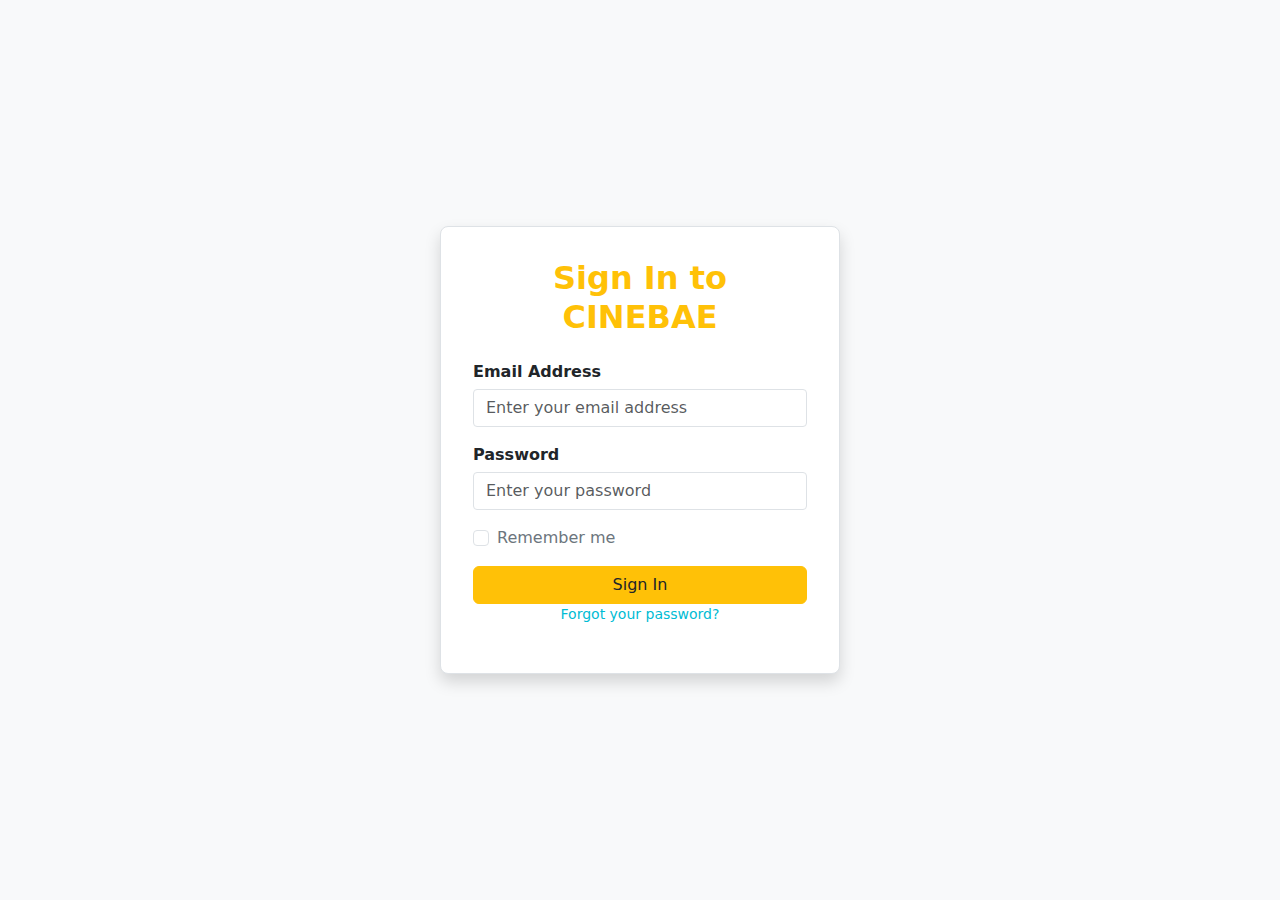
<file: signin.html>
<!DOCTYPE html>
<html lang="en">
<head>
    <meta charset="UTF-8">
    <meta name="viewport" content="width=device-width, initial-scale=1.0">
    <title>CINEBAE - Sign In</title>
    <link href="https://cdn.jsdelivr.net/npm/bootstrap@5.3.0/dist/css/bootstrap.min.css" rel="stylesheet">
    <style>
        /* Custom Color Palette */
        :root {
            --primary-cinebae: #ffc107; /* Vibrant Yellow */
            --secondary-cinebae: #00bcd4; /* Cyan Accent */
            --accent-cinebae: #4caf50; /* Green Success */
            --text-primary: #212529; /* Dark Text */
            --text-secondary: #6c757d; /* Gray Text */
            --bg-body: #f8f9fa; /* Light Background */
            --bg-card: #fff; /* White Card Background */
            --border-color: #dee2e6;
            --success-text: var(--accent-cinebae);
        }

        body {
            background-color: var(--bg-body);
            color: var(--text-primary);
            display: flex;
            align-items: center;
            justify-content: center;
            min-height: 100vh;
            margin: 0;
            padding: 20px; /* Add some padding for smaller screens */
        }

        .sign-in-card {
            background-color: var(--bg-card);
            border: 1px solid var(--border-color);
            border-radius: 0.5rem;
            box-shadow: 0 0.5rem 1rem rgba(0, 0, 0, 0.15);
            width: 100%;
            max-width: 400px; /* Limit card width */
            padding: 2rem;
        }

        .card-title {
            color: var(--primary-cinebae);
            text-align: center;
            margin-bottom: 1.5rem;
            font-weight: bold;
            font-size: 2rem;
        }

        .form-label {
            font-weight: bold;
            color: var(--text-primary);
            margin-bottom: 0.3rem;
        }

        .form-control,
        .form-select {
            border: 1px solid var(--border-color);
            border-radius: 0.25rem;
        }

        .form-control:focus,
        .form-select:focus {
            border-color: var(--secondary-cinebae);
            box-shadow: 0 0 0 0.2rem rgba(var(--secondary-cinebae-rgb), 0.25);
        }

        .form-check-label {
            color: var(--text-secondary);
            user-select: none;
        }

        .btn-primary-cinebae {
            background-color: var(--primary-cinebae);
            border-color: var(--primary-cinebae);
            color: var(--text-primary);
            transition: background-color 0.3s ease-in-out, border-color 0.3s ease-in-out, color 0.3s ease-in-out;
        }

        .btn-primary-cinebae:hover {
            background-color: #d89e00; /* Darker yellow */
            border-color: #d89e00;
        }

        .text-muted-small {
            color: var(--text-secondary);
            font-size: 0.875rem;
        }

        .mt-3-small {
            margin-top: 1rem;
        }

        .text-center-small {
            text-align: center;
        }

        .text-link {
            color: var(--secondary-cinebae);
            text-decoration: none;
        }

        .text-link:hover {
            text-decoration: underline;
        }

        .invalid-feedback {
            color: #dc3545; /* Bootstrap's default invalid feedback color */
        }

        .success-message {
            color: var(--success-text);
            text-align: center;
            margin-top: 1rem;
            font-weight: bold;
        }
    </style>
</head>
<body>

    <div class="sign-in-card">
        <h2 class="card-title">Sign In to CINEBAE</h2>
        <form id="signInForm" class="needs-validation" novalidate>
            <div class="mb-3">
                <label for="email" class="form-label">Email Address</label>
                <input type="email" class="form-control" id="email" placeholder="Enter your email address" required>
                <div class="invalid-feedback">Please enter a valid email address.</div>
            </div>
            <div class="mb-3">
                <label for="password" class="form-label">Password</label>
                <input type="password" class="form-control" id="password" placeholder="Enter your password" required>
                <div class="invalid-feedback">Please enter your password.</div>
            </div>
            <div class="form-check mb-3">
                <input class="form-check-input" type="checkbox" id="rememberMe">
                <label class="form-check-label" for="rememberMe">
                    Remember me
                </label>
            </div>
            <button type="submit" class="btn btn-primary-cinebae w-100">Sign In</button>
            <p class="text-muted-small text-center-small">
                <a href="#" class="text-link">Forgot your password?</a>
            </p>
        </form>
        <div id="successMessage" class="success-message" style="display: none;">
            Sign in successful!
        </div>
    </div>

    <script src="https://cdn.jsdelivr.net/npm/bootstrap@5.3.0/dist/js/bootstrap.bundle.min.js"></script>
    <script>
        (function () {
            'use strict'

            // Fetch all the forms we want to apply custom Bootstrap validation styles to
            const forms = document.querySelectorAll('.needs-validation')
            const successMessageDiv = document.getElementById('successMessage');
            const signInForm = document.getElementById('signInForm');

            // Loop over them and prevent submission
            Array.from(forms)
                .forEach(form => {
                    form.addEventListener('submit', event => {
                        event.preventDefault()
                        event.stopPropagation()

                        if (!form.checkValidity()) {
                            form.classList.add('was-validated')
                            successMessageDiv.style.display = 'none'; // Hide success message on new attempts
                        } else {
                            // Simulate form submission and response (replace with actual API call)
                            const submitButton = form.querySelector('button[type="submit"]');
                            submitButton.disabled = true;
                            submitButton.textContent = 'Signing In...';

                            setTimeout(() => {
                                // Simulate a successful sign-in
                                successMessageDiv.style.display = 'block';
                                form.classList.remove('was-validated');
                                form.reset();
                                submitButton.disabled = false;
                                submitButton.textContent = 'Sign In';
                                // Optionally, redirect the user after a delay
                                // setTimeout(() => {
                                //     window.location.href = '/dashboard.html'; // Replace with your dashboard URL
                                // }, 2000);
                            }, 1500); // Simulate a 1.5-second delay
                        }
                    }, false)
                })
        })()
    </script>
</body>
</html>
</file>
